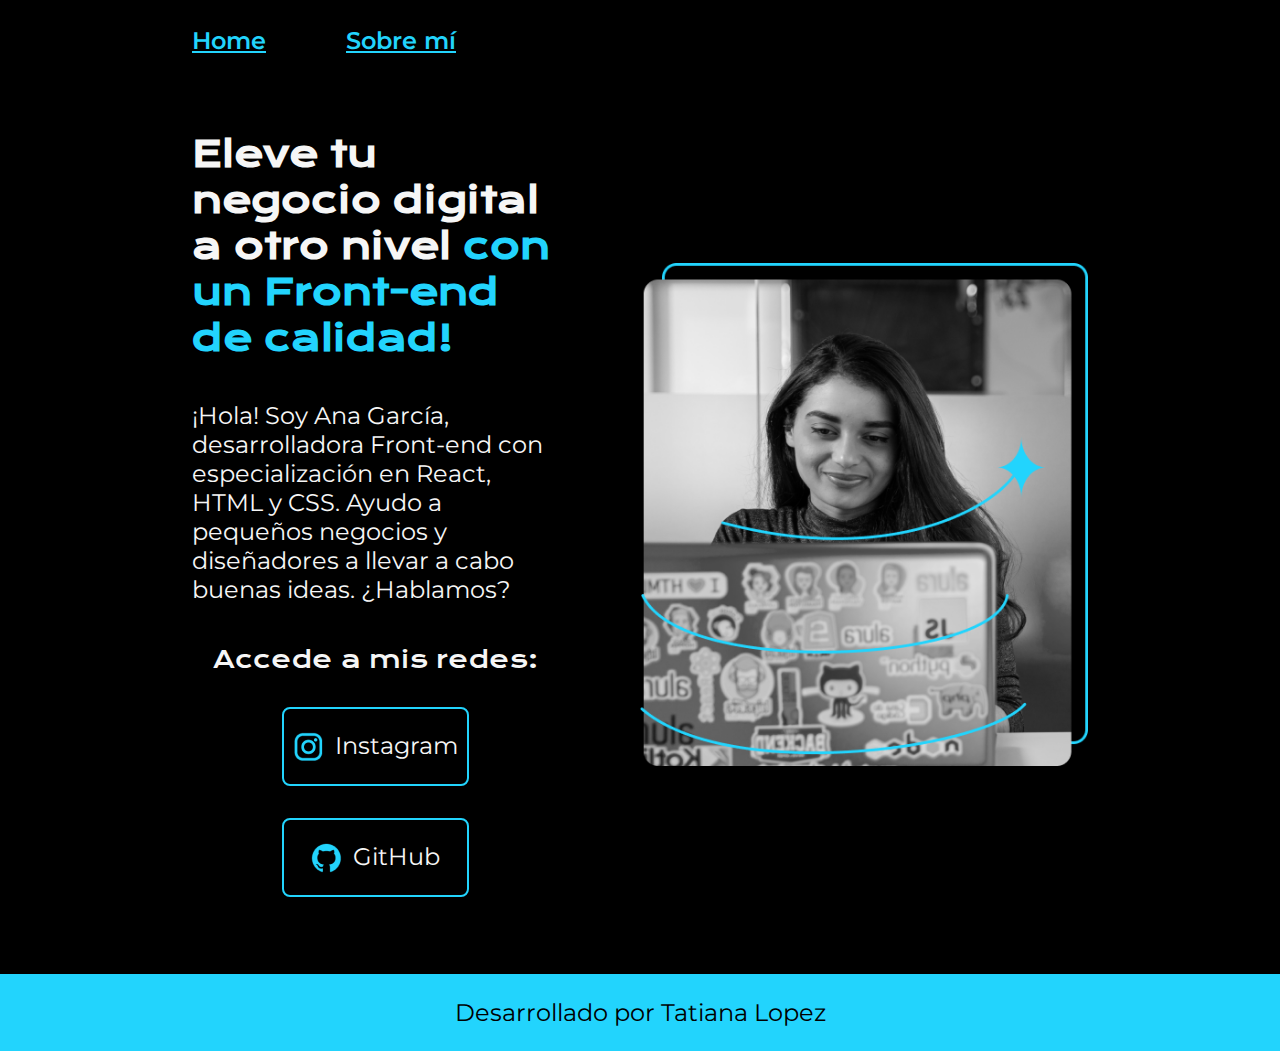
<file: index.html>
<!DOCTYPE html>
<html lang="es-mx">
<head>
    <meta charset="UTF-8"> 
    <meta http-equiv="X-UA-Compatible" content="IE=edge">
    <meta name="viewport" content="width=device-width, initial-scale=1.0">
    <title>Portafolio</title>
    <link rel="stylesheet" href="./style/style.css">

</head>
<body>
    <header class="header">
        <nav class="header__menu">
            <a class="header__menu__link" href="index.html">Home</a>
            <a class="header__menu__link" href="about.html">Sobre mí</a>
        </nav>
    </header>
    <main class="presentacion">
        <section class="presentacion__contenido">
            <h1 class="presentacion__contenido__titulo">
                Eleve tu negocio digital a otro nivel 
                <strong class="titulo-destaque">con un Front-end de calidad!
                </strong></h1>
                <p class="presentacion__contenido__texto">¡Hola! Soy Ana García, desarrolladora Front-end con
                    especialización en React, HTML y CSS. Ayudo a pequeños
                    negocios y diseñadores a llevar a cabo buenas ideas.
                    ¿Hablamos?

                </p>
                <div class="presentacion__enlaces">
                    <h2 class="presentacion__enlace__subtitulo">Accede a mis redes:</h2>
                    <a class="presentacion__enlaces__link" href="https://instagram.com/">
                        <img src="./assets/instagram.png">
                        Instagram</a>
                    <a class="presentacion__enlaces__link" href="https://github.com/">
                        <img src="./assets/github.png">
                        GitHub</a>
                </div>
               
        </section>
            <img class="presentacion__imagen" src="./assets/Imagem.png" alt="Foto de Ana García desarrolando un proyecto">
    </main>
    <footer class="footer">
        <p>Desarrollado por Tatiana Lopez</p>
    </footer>
</body>
</html>
</file>
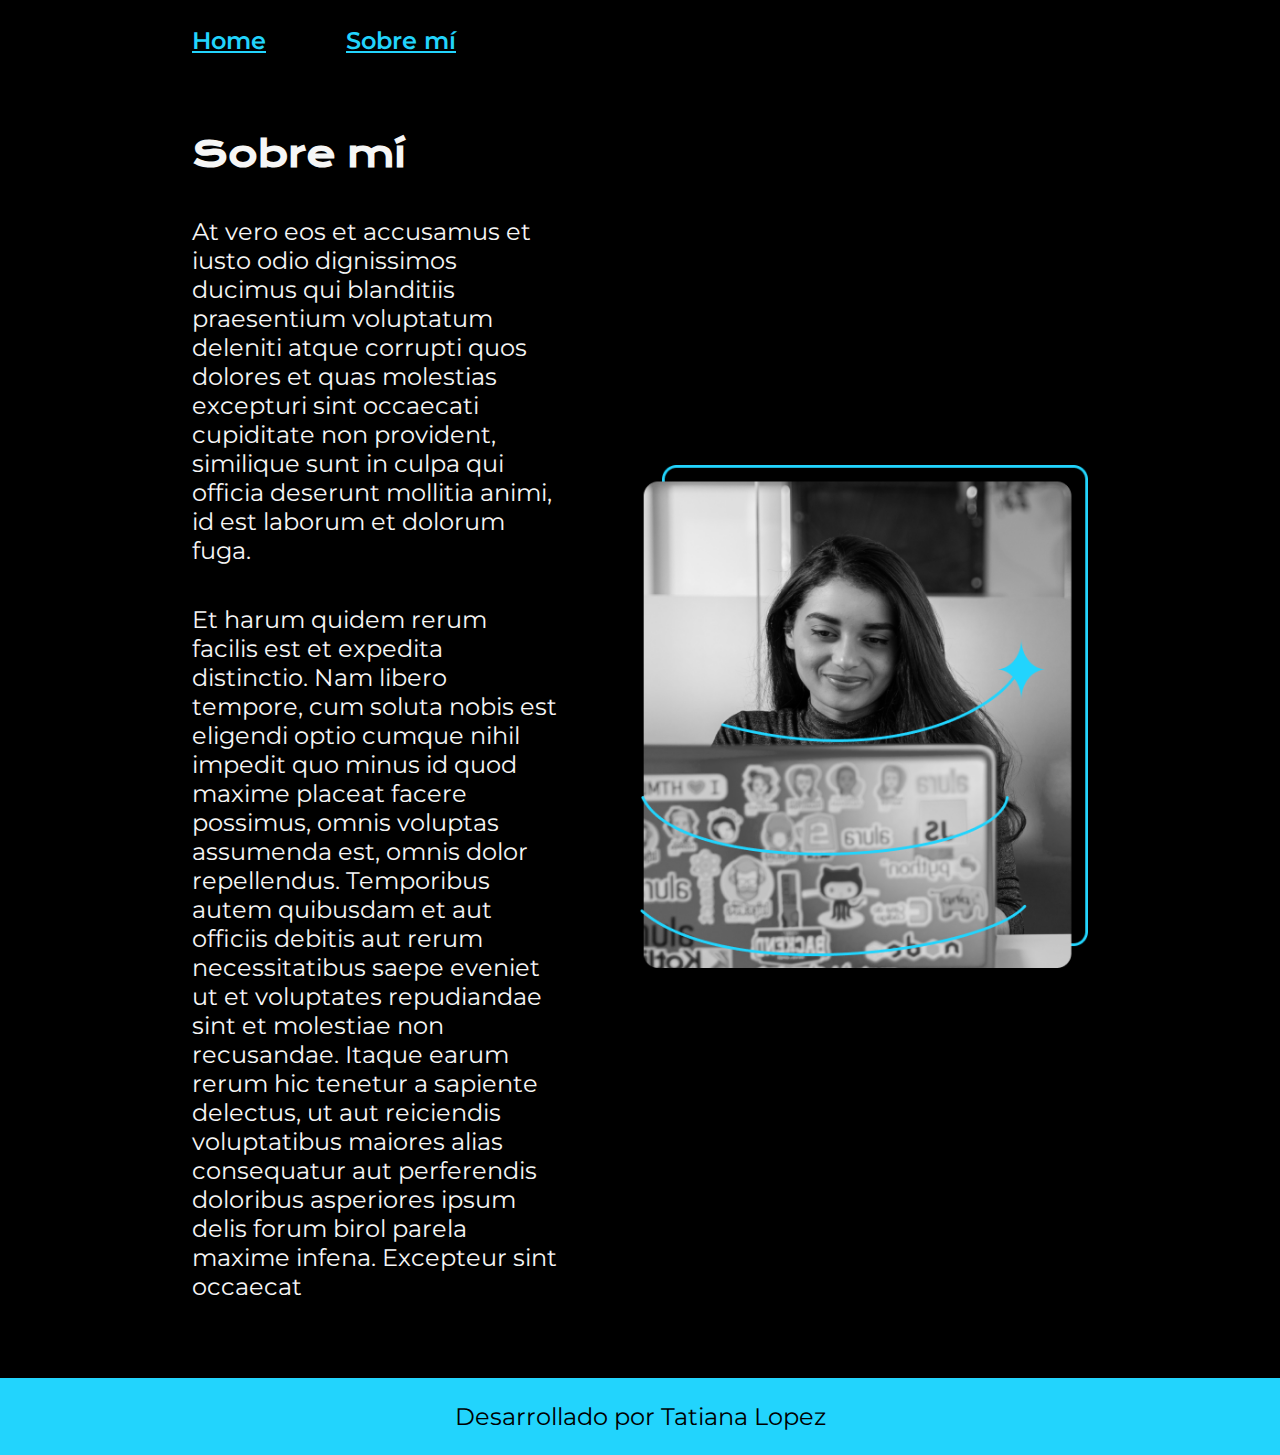
<file: about.html>
<!DOCTYPE html>
<html lang="es-mx">
<head>
    <meta charset="UTF-8">
    <meta name="viewport" content="width=device-width, initial-scale=1.0">
    <title>sobre mí</title>
    <link rel="stylesheet" href="./style/style.css"
</head>
<body>
    <header class="header">
        <nav class="header__menu">
            <a class="header__menu__link" href="index.html">Home</a>
            <a class="header__menu__link" href="about.html">Sobre mí</a>
        </nav>
    </header>
    <main class="presentacion">

        <section class="presentacion__contenido">
            <h1 class="presentacion__contenido__titulo">Sobre mí</h1>
            <p class="presentacion__contenido__texto">At vero eos et accusamus et iusto odio dignissimos ducimus qui blanditiis praesentium 
                voluptatum deleniti atque corrupti quos dolores et quas molestias excepturi sint occaecati 
                cupiditate non provident, similique sunt in culpa qui officia deserunt mollitia animi, id est laborum et 
                dolorum fuga.</p>
            <p class="presentacion__contenido__texto">

                Et harum quidem rerum facilis est et expedita distinctio. Nam libero tempore, cum soluta nobis
                 est eligendi optio cumque nihil impedit quo minus id quod maxime placeat facere possimus, 
                 omnis voluptas assumenda est, omnis dolor repellendus. Temporibus autem quibusdam et aut 
                 officiis debitis aut rerum necessitatibus saepe eveniet ut et voluptates repudiandae sint et 
                 molestiae non recusandae. Itaque earum rerum hic tenetur a sapiente delectus, ut aut 
                 reiciendis voluptatibus maiores alias consequatur aut perferendis doloribus asperiores ipsum 
                 delis forum birol parela maxime infena. Excepteur sint occaecat</p>
        </section>
        <img class="presentacion__imagen"src="./assets/Imagem.png" alt="Foto de Ana García desarrolando un proyecto">

    </main>
    <footer class="footer">
        <p>Desarrollado por Tatiana Lopez</p>
    </footer>
</body>
</html>
</file>
<file: style/style.css>
@import url('https://fonts.googleapis.com/css2?family=Krona+One&family=Montserrat:ital,wght@0,100..900;1,100..900&display=swap');

:root{
    --color-primario:#000000; 
    --color-secundario:#f6f6f6;
    --color-terciario:#22d4fd;
    --collor-hover: #272727;

    --fuente-montserrat:"montserrat", sans serif;
    --fuente-krona:"krona one", sans serif;

}


*{
    padding: 0;
    margin: 0;
}

body {
    background-color: var(--color-primario);
    color: var(--color-secundario);
    box-sizing: border-box;
}

.header{
    padding: 2% 0% 0% 15%;
}

.header__menu{
    display: flex;
    gap: 80px;
}

.header__menu__link{
    font-family: var(--fuente-montserrat);
    font-size: 1.5rem;
    font-weight: 600;
    color: var(--color-terciario);
    text-: none;
}


.presentacion{
    display: flex;
    align-items: center;
    padding: 6% 15%;
    justify-content: space-between;
    gap: 82px;
}

.presentacion__contenido{
    width: 50%;
    display: flex;
    flex-direction: column;
    gap: 40px;
    }

.presentacion__contenido__titulo{
    font-size: 2.25rem;
    font-family: var(--fuente-krona);
}

.titulo-destaque{
    color: var(--color-terciario);
}



.presentacion__contenido__texto{
    font-family: var(--fuente-montserrat);
    font-size: 1.5rem;
}

.presentacion__enlaces{
    display: flex;
    justify-content:space-between;
    flex-direction: column;
    align-items: center;
    gap: 32px;
}

.presentacion__enlace__subtitulo{
    font-family: var(--fuente-krona);
    font-size: 1.5rem;
    font-weight: 400;
}

.presentacion__enlaces__link{
    width: 50%;
    text-align: center;
    padding: 21.5px 0;
    border-radius: 8px;
    font-family: var(--fuente-montserrat);
    font-size: 1.5rem;
    font-weight: 600px;
    text-decoration: none;
    color: var(--color-secundario);
    border: 2px solid var(--color-terciario);
    display: flex;
    justify-content: center;
    gap: 10px;
}

.presentacion__enlaces__link:hover{

    background-color: var(--collor-hover);
}

.presentacion__imagen{
    width: 50%;
}

.footer{
    background-color: var(--color-terciario);
    padding: 24px;
    color: var(--color-primario);
    text-align: center;
    font-family: var(--fuente-montserrat);
    font-size: 1.5rem;
    font-weight: 400;
}

@media (max-width: 1200px){
    .header{
        padding: 10%;
    }
    .header__menu{
        justify-content: center;
    }
    .presentacion{
        flex-direction: column-reverse;
        padding: 5%;
    }
    .presentacion__contenido{
        width: auto;
    } 
}
</file>
